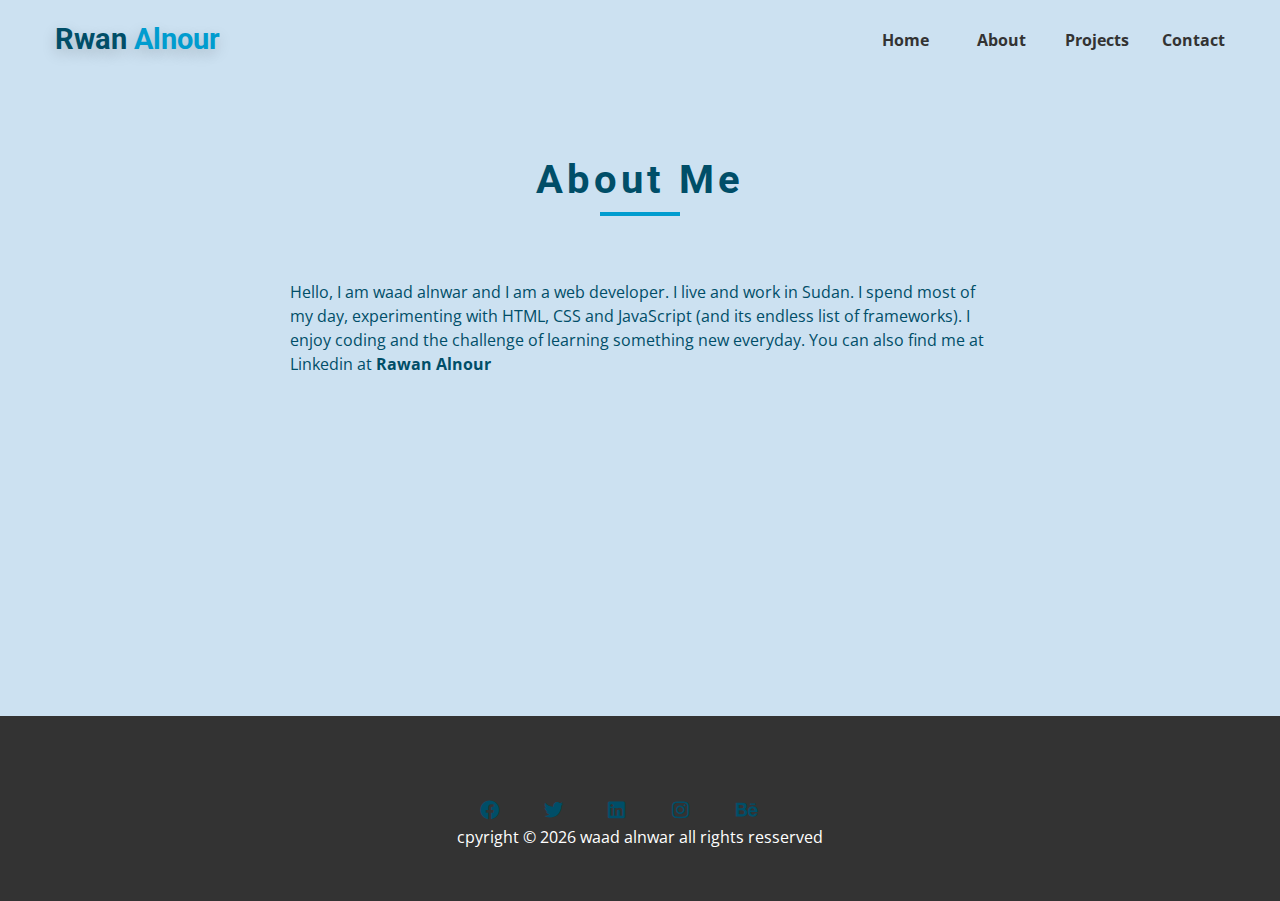
<file: about.html>
<!DOCTYPE html>
<html lang="en">
  <head>
    <meta charset="UTF-8" />
    <meta name="viewport" content="width=device-width, initial-scale=1.0" />
    <title>about</title>
    
    <link
      rel="stylesheet"
      href="./fontawesome-free-5.12.1-web/css/all.min.css"
    />
    <link rel="stylesheet" href="./css/styles.css" />
  </head>
  <body>

      <nav class="nav">
        <div class="nav-center">
          <div class="nav-header">
            <a href="index.html"><span class="nav-logo">Rwan <span>Alnour</span> </span></a>
            <button class="nav-btn"><i class="fas fa-bars"></i></button>
          </div>
          <ul class="nav-links">
            <li><a href="index.html" class="nav-link link-scroll">Home</a></li>
            <li><a href="about.html" class="nav-link link-scroll">about</a></li>
            <li><a href="projects.html" class="nav-link link-scroll">projects</a></li>
            <li><a href="contact.html" class="nav-link link-scroll">contact</a></li>
          </ul>
        </div>
      </nav>
  
  

    <aside class="side-bar">
      <div>
        <button class="close-btn"><i class="fas fa-times"></i></button>
        <ul class="side-links">
          <li><a href="index.html" class="side-link link-scroll">Home</a></li>
          <li><a href="about.html" class="side-link link-scroll">about</a></li>
          <li><a href="projects.html" class="side-link link-scroll">projects</a></li>
          <li><a href="contact.html" class="side-link link-scroll">contact</a></li>
        </ul>
        <ul class="soical-icons">
          <li><a href="#" class="social-icon"><i class="fab fa-facebook"></i></a></li>
          <li><a href="#" class="social-icon"><i class="fab fa-twitter"></i></a></li>
          <li><a href="#" class="social-icon"><i class="fab fa-linkedin"></i></a></li>
          <li><a href="#" class="social-icon"><i class="fab fa-instagram"></i></a></li>
          <li><a href="#" class="social-icon"><i class="fab fa-behance"></i></a></li>
          
        </ul>
      </div>
    </aside>




     <section class="section single-page">
       <div class="section-title">
         <h2>about me</h2>
         <div class="underline"></div>
       </div>

       <div class="section-center page-info">
      
          <p>
            Hello, I am waad alnwar and I am a web developer. I live and work in
            Sudan. I spend most of my day, experimenting with HTML, CSS and
            JavaScript (and its endless list of frameworks). I enjoy coding and the
            challenge of learning something new everyday. You can also find me at Linkedin at
            <a href="https://www.linkedin.com/"
              >Rawan Alnour</a
            >
          </p>
          
       
       </div>
     </section>

     <footer class="footer">
      <ul class="soical-icons">
        <li><a href="#" class="social-icon"><i class="fab fa-facebook"></i></a></li>
        <li><a href="#" class="social-icon"><i class="fab fa-twitter"></i></a></li>
        <li><a href="#" class="social-icon"><i class="fab fa-linkedin"></i></a></li>
        <li><a href="#" class="social-icon"><i class="fab fa-instagram"></i></a></li>
        <li><a href="#" class="social-icon"><i class="fab fa-behance"></i></a></li>  
      </ul>
        <p>cpyright &copy; <span id="year"></span> waad alnwar all rights resserved</p>
     </footer>
    
    <script src="./js/app.js"></script>
  </body>
</html>
</file>
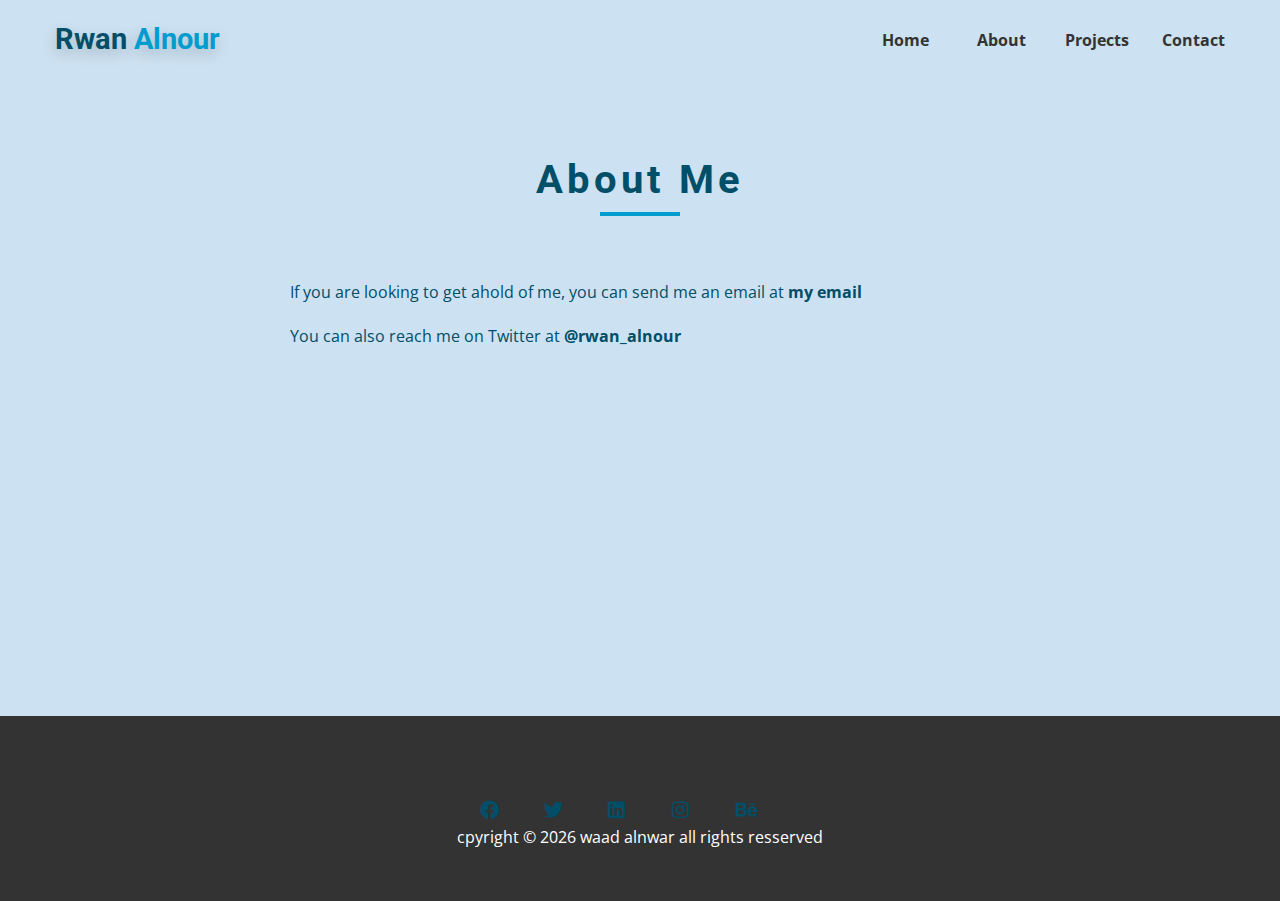
<file: contact.html>
<!DOCTYPE html>
<html lang="en">
  <head>
    <meta charset="UTF-8" />
    <meta name="viewport" content="width=device-width, initial-scale=1.0" />
    <title>contact</title>
    
    <link
      rel="stylesheet"
      href="./fontawesome-free-5.12.1-web/css/all.min.css"
    />
    <link rel="stylesheet" href="./css/styles.css" />
  </head>
  <body>

      <nav class="nav">
        <div class="nav-center">
          <div class="nav-header">
            <a href="index.html"><span class="nav-logo">Rwan <span>Alnour</span> </span></a>
            <button class="nav-btn"><i class="fas fa-bars"></i></button>
          </div>
          <ul class="nav-links">
            <li><a href="index.html" class="nav-link link-scroll">Home</a></li>
            <li><a href="about.html" class="nav-link link-scroll">about</a></li>
            <li><a href="projects.html" class="nav-link link-scroll">projects</a></li>
            <li><a href="contact.html" class="nav-link link-scroll">contact</a></li>
          </ul>
        </div>
      </nav>
  
  

    <aside class="side-bar">
      <div>
        <button class="close-btn"><i class="fas fa-times"></i></button>
        <ul class="side-links">
          <li><a href="index.html" class="side-link link-scroll">Home</a></li>
          <li><a href="about.html" class="side-link link-scroll">about</a></li>
          <li><a href="projects.html" class="side-link link-scroll">projects</a></li>
          <li><a href="contact.html" class="side-link link-scroll">contact</a></li>
        </ul>
        <ul class="soical-icons">
          <li><a href="#" class="social-icon"><i class="fab fa-facebook"></i></a></li>
          <li><a href="#" class="social-icon"><i class="fab fa-twitter"></i></a></li>
          <li><a href="#" class="social-icon"><i class="fab fa-linkedin"></i></a></li>
          <li><a href="#" class="social-icon"><i class="fab fa-instagram"></i></a></li>
          <li><a href="#" class="social-icon"><i class="fab fa-behance"></i></a></li>
          
        </ul>
      </div>
    </aside>




     <section class="section single-page">
       <div class="section-title">
         <h2>about me</h2>
         <div class="underline"></div>
       </div>

       <div class="section-center page-info">
      
        <p>
          If you are looking to get ahold of me, you can send me an email at
          <a href="mailto:waad.abdalwhab@gmail.com">my email</a>
        </p>
        <p>
          You can also reach me on Twitter at
          <a href="https://www.twitter.com">@rwan_alnour </a>
        </p>
        
          
       
       </div>
     </section>

     <footer class="footer">
      <ul class="soical-icons">
        <li><a href="#" class="social-icon"><i class="fab fa-facebook"></i></a></li>
        <li><a href="#" class="social-icon"><i class="fab fa-twitter"></i></a></li>
        <li><a href="#" class="social-icon"><i class="fab fa-linkedin"></i></a></li>
        <li><a href="#" class="social-icon"><i class="fab fa-instagram"></i></a></li>
        <li><a href="#" class="social-icon"><i class="fab fa-behance"></i></a></li>  
      </ul>
        <p>cpyright &copy; <span id="year"></span> waad alnwar all rights resserved</p>
     </footer>
    
    <script src="./js/app.js"></script>
  </body>
</html>
</file>
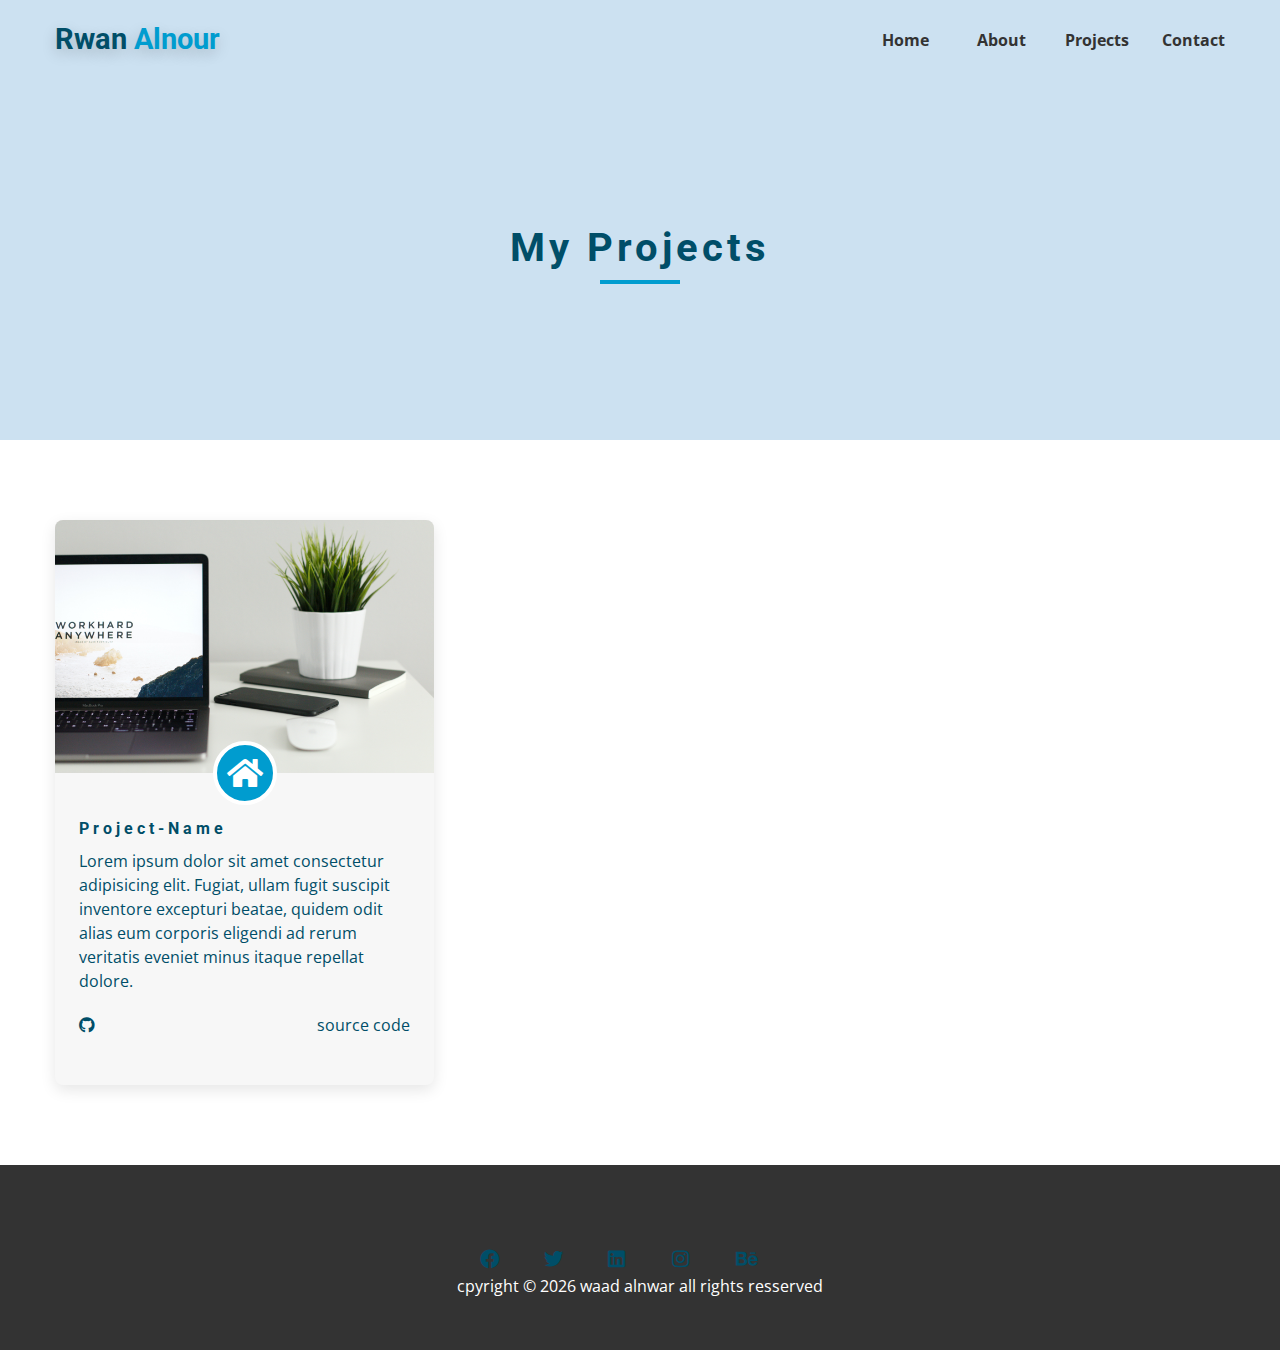
<file: projects.html>
<!DOCTYPE html>
<html lang="en">
  <head>
    <meta charset="UTF-8" />
    <meta name="viewport" content="width=device-width, initial-scale=1.0" />
    <title>projects</title>
    
    <link
      rel="stylesheet"
      href="./fontawesome-free-5.12.1-web/css/all.min.css"
    />
    <link rel="stylesheet" href="./css/styles.css" />
  </head>
  <body>

      <nav class="nav">
        <div class="nav-center">
          <div class="nav-header">
            <a href="index.html"><span class="nav-logo">Rwan <span>Alnour</span> </span></a>
            <button class="nav-btn"><i class="fas fa-bars"></i></button>
          </div>
          <ul class="nav-links">
            <li><a href="index.html" class="nav-link link-scroll">Home</a></li>
            <li><a href="about.html" class="nav-link link-scroll">about</a></li>
            <li><a href="projects.html" class="nav-link link-scroll">projects</a></li>
            <li><a href="contact.html" class="nav-link link-scroll">contact</a></li>
          </ul>
        </div>
      </nav>
  
  

    <aside class="side-bar">
      <div>
        <button class="close-btn"><i class="fas fa-times"></i></button>
        <ul class="side-links">
          <li><a href="index.html" class="side-link link-scroll">Home</a></li>
          <li><a href="about.html" class="side-link link-scroll">about</a></li>
          <li><a href="projects.html" class="side-link link-scroll">projects</a></li>
          <li><a href="contact.html" class="side-link link-scroll">contact</a></li>
        </ul>
        <ul class="soical-icons">
          <li><a href="#" class="social-icon"><i class="fab fa-facebook"></i></a></li>
          <li><a href="#" class="social-icon"><i class="fab fa-twitter"></i></a></li>
          <li><a href="#" class="social-icon"><i class="fab fa-linkedin"></i></a></li>
          <li><a href="#" class="social-icon"><i class="fab fa-instagram"></i></a></li>
          <li><a href="#" class="social-icon"><i class="fab fa-behance"></i></a></li>
          
        </ul>
      </div>
    </aside>
    

    <header class="projects-hero">
      <div class="section-title">
        <h2>my projects</h2>
        <div class="underline"></div>
      </div>
    </header>

    <div class="section">
        <div class="projects-center section-center">
          <article class="single-project">
            <div class="project-container">
              <img src="./images/project-1.jpg" alt="">
              <a href="#" class="project-icon"><i class="fas fa-home"></i></a>
            </div>
            <div class="project-info">
              <h4>project-name</h4>
              <p>Lorem ipsum dolor sit amet consectetur adipisicing elit. Fugiat, ullam fugit suscipit inventore excepturi beatae, quidem odit alias eum corporis eligendi ad rerum veritatis eveniet minus itaque repellat dolore.</p>
              <div class="project-footer">
                <span><i class="fab fa-github"></i></span>
                <a href="ithub.com/waadAlnwar">source code</a>
              </div>
            </div>
            
           
          </article>
        </div>
    </div>

   
    

     <footer class="footer">
      <ul class="soical-icons">
        <li><a href="#" class="social-icon"><i class="fab fa-facebook"></i></a></li>
        <li><a href="#" class="social-icon"><i class="fab fa-twitter"></i></a></li>
        <li><a href="#" class="social-icon"><i class="fab fa-linkedin"></i></a></li>
        <li><a href="#" class="social-icon"><i class="fab fa-instagram"></i></a></li>
        <li><a href="#" class="social-icon"><i class="fab fa-behance"></i></a></li>  
      </ul>
        <p>cpyright &copy; <span id="year"></span> waad alnwar all rights resserved</p>
     </footer>
    
    <script src="./js/app.js"></script>
  </body>
</html>
</file>
<file: css/styles.css>
/*
=============== 
Fonts
===============
*/
@import url("https://fonts.googleapis.com/css?family=Open+Sans|Roboto:400,700&display=swap");

/*
=============== 
Variables
===============
*/

/* 




 */
:root {
  --clr-primary-light: #cce1f1;
  --clr-primary-light-1: #b3e1f1;
  --clr-primary-light-2: #66c4e2;
  --clr-primary: #009ccf;
  --clr-primary-dark-1:#007da6;
  --clr-primary-dark-2:#004e68;
  --clr-p:#80a7b4;
  --clr-p-1:#ccdce1;
  --color-gray-dark: #777;
--color-gray-dark-2: #999;
--color-gray-dark-3: #333;

--color-gray-light-1: #f7f7f7;
--color-gray-light-2: #eee;

--color-white: #fff;
--color-black: #000; 
  --ff-primary: "Roboto", sans-serif;
  --ff-secondary: "Open Sans", sans-serif;
  --transition: all 0.3s linear;
  --spacing: 0.25rem;
  --radius: 0.5rem;
  --light-shadow: 0 5px 15px rgba(0, 0, 0, 0.1);
  --dark-shadow: 0 5px 15px rgba(0, 0, 0, 0.2);
  --max-width: 1170px;
}



/*
=============== 
Global Styles
===============
*/

*,
::after,
::before {
  margin: 0;
  padding: 0;
  box-sizing: border-box;
}
body {
  font-family: var(--ff-secondary);
  background: var(--color-white);
  color: var(--color-gray-dark-2);
  line-height: 1.5;
  font-size: 0.875rem;
}
ul {
  list-style-type: none;
}
a {
  text-decoration: none;
}
img:not(.nav-logo) {
  width: 100%;
  display: block;
}

h1,
h2,
h3,
h4 {
  letter-spacing: var(--spacing);
  text-transform: capitalize;
  line-height: 1.25;
  margin-bottom: 0.75rem;
  font-family: var(--ff-primary);
  color: var(--clr-primary-dark-2);
}
h1 {
  font-size: 3rem;
}
h2 {
  font-size: 2rem;
}
h3 {
  font-size: 1.25rem;
}
h4 {
  font-size: 0.875rem;
}
p {
  margin-bottom: 1.25rem;
  color: var(--clr-primary-dark-2);
}
@media screen and (min-width: 800px) {
  h1 {
    font-size: 4rem;
  }
  h2 {
    font-size: 2.5rem;
  }
  h3 {
    font-size: 1.75rem;
  }
  h4 {
    font-size: 1rem;
  }
  body {
    font-size: 1rem;
  }
  h1,
  h2,
  h3,
  h4 {
    line-height: 1;
  }
}
/*  global classes */

.btn {
  text-transform: uppercase;
  background: var(--clr-primary);
  color: var(--color-white);
  padding: 0.375rem 0.75rem;
  letter-spacing: var(--spacing);
  display: inline-block;
  font-weight: 700;
  -webkit-transition: var(--transition);
  transition: var(--transition);
  font-size: 0.875rem;
  border: 2px solid transparent;
  cursor: pointer;
  box-shadow: 0 1px 3px rgba(0, 0, 0, 0.2);
  border-radius: var(--radius);
  position: relative;
  z-index: 2;
}
.btn::before {
  content: "";
  position: absolute;
  top: 0;
  left: 0;
  width: 100%;
  height: 100%;
  background: var(--clr-primary);
  border-radius: var(--radius);
  z-index: 1;
  transition: var(--transition);
  opacity: 0;
}
.btn:hover {
  color: var(--clr-primary-1);
  background: var(--color-white);
}
.btn:hover::before {
  transform: scale(1.5);
  opacity: .3;
}
/* section */
.section {
  padding: 5rem 0;
}

.section-center {
  width: 90vw;
  margin: 0 auto;
  max-width: 1170px;
}
@media screen and (min-width: 992px) {
  .section-center {
    width: 95vw;
  }
}

.underline {
  width: 5rem;
  margin: 0 auto;
  height: .25rem;
  background-color: var(--clr-primary);
  margin-bottom: .5rem;
}
.section-title {
    margin-bottom: 4rem;
    text-align: center;
}

/* hero */
.header {
  background-color: var(--clr-primary-light);
  min-height: calc(100vh - 5rem);
  width: 100%;
}
.hero  .underline{
  margin-left: 0;
  margin-right: 0;
}
.hero-img {
  display: none;
}
.hero-center {
  display: grid;
  place-items: center;
  height: calc(100vh - 5rem);
}
.hero-info h4{
  color: var(--color-gray-dark-2);
  margin-left: .2rem;
}
.hero-icons {
  justify-items: start;
}
.btn-hero {
  margin-top: 1.5rem;
}
.photo {
  max-width: 25rem;
  height: 28rem;
  object-fit: cover;
  border-radius: var(--radius);
  position: relative;
}
@media only screen and (min-width:992px) {
  .hero-img, .about-img{
    display: block;
    position: relative;
  }
  .hero-img::before, .about-img::before {
    content: "";
    position: absolute;
    width: 100%;
    height: 100%;
    border: 3px solid var(--clr-primary);
    top: 2rem;
    right: -2rem;
    border-radius: var(--radius);
    /* z-index: -1; */
  }

  

  .hero-center {
      grid-template-columns: 1fr 1fr;
    }
}
/* nav */

.nav-links{
  display: none;
}

.nav {
  height: 5rem;
  padding: 1rem;
  display: grid;
  align-items: center;
  transition: var(--transition);
  background-color: var(--clr-primary-light);
}

.fixed-nav {
  position: fixed;
  top: 0;
  left: 0;
  width: 100%;
  z-index: 3;
  background-color: var(--color-white);
  box-shadow: var(--light-shadow);
}
.nav-center {
  width: 100%;
  max-width: 1170px;
  margin: 0 auto;
  
}
.nav-header {
  display: grid;
  grid-template-columns: 1fr 1fr;
  align-items: center;
}
.nav-btn {
  background: none;
  border: transparent;
  color: var(--clr-primary);
  cursor: pointer;
  font-size: 1.5rem;
  justify-self: flex-end;
}
.nav-logo {
  color: var(--clr-primary-dark-2);
  font-size: 1.8rem;
  font-family: var(--ff-primary);
  font-weight: bold;
  text-shadow: var(--dark-shadow);
}
.nav-logo span {
  color: var(--clr-primary);
}

/* sidebar */
.side-bar {
   position: fixed;
   z-index: 5;
   height: 100%;
   width: 100%;
   top: 0;
   left: 0;
   background-color: var(--clr-primary-light-2);
   display: grid;
   place-items: center;
   transition: var(--transition);
   transform: translateX(-100%);
}
.show-side {
  transform: translateX(0); 
}
.side-links {
  text-align: center;
}
.side-link {
  color: var(--clr-primary-dark-2);
  display: inline-block;
  margin-bottom: 2rem;
  font-size: 1.4rem;
  font-weight: bold;
  text-transform: capitalize;
  border-bottom: 1px solid transparent;
  transition: var(--transition);
}
.side-link:hover{
  border-bottom: 1px solid var(--color-gray-dark-2);
  color:var(--color-gray-dark-2);
}
.soical-icons {
  display: grid;
  width: 20rem;
  grid-template-columns: repeat(5, 1fr);
 
  margin-top: 5rem;

}
.side-bar .soical-icons {
  justify-items: center;
}
.social-icon {
  color: var(--clr-primary-dark-2);
  transition: var(--transition);
  font-size: 1.2rem;
  
}
.social-icon:hover {
  color: var(--color-gray-dark-2);
}
.close-btn {
  position: absolute;
  top: 1.6rem;
  right: 1.5rem;
  background: none;
  border: none;
  font-size: 1.3rem;
  color: rgb(156, 17, 17);
  cursor: pointer;
}
@media only screen and (min-width: 768px) {
  .nav-btn {
    display: none;
  }
  .nav-center {
    display: grid;
    grid-template-columns: auto 1fr;
    align-items: center;
  }
  .nav-links {
    display: grid;
    grid-template-columns: repeat(4,1fr);
    justify-items: center;
    justify-self: end;
    column-gap: 2rem;
  }
  .nav-link {
    text-transform: capitalize;
    color: var(--color-gray-dark-3);
    font-weight: bold;
    font-size: 1rem;
    transition: var(--transition);
    position: relative;
  }
  .nav-link:hover {
    color: var(--clr-primary-light-2);
    
  }
 
}


/* about me */

.about-center {
  display: grid;
  place-items: center;
  gap: 4rem 2rem;
}




.about-title {
text-align: left;
margin-bottom: 2rem;
}
.about-title .underline {
  margin-left: 0;
  margin-top: -.5rem;
}

@media only screen and (min-width: 992px) {
  .about-center {
    grid-template-columns: 1fr 1fr;
  }
  .about-img::before {
    left: -2rem;
  }
}

/* services */
.services {
  background-color: var(--color-gray-light-1);
}
.service {
  text-align: center;
  padding: 2rem 1rem;
 transition: var(--transition);
  border-radius: var(--radius);
  background-color: var(--color-white);
  box-shadow: var(--light-shadow);
 
  margin-bottom: 2rem;
}

.service i {
  font-size: 2rem;
  margin-bottom: 2rem;
  transition: var(--transition);
}

.service .underline {
  width: 3rem;
  height: .12rem;
  margin-bottom: 2rem;
  transition: var(--transition);
}
.service p {
  transition: var(--transition);
}
.service h4 {
  color: var(--clr-primary-dark-2);
  transition: var(--transition);
}
.service:hover {
  color: var(--color-gray-light-1);
  background-color: var(--clr-primary);
}
.service:hover p{
  color: var(--color-gray-light-1);
 
}
.service:hover h4{
  color: var(--color-gray-light-1);
 
}
.service:hover .underline {
  background-color: var(--color-gray-light-1);
}
/* .services-center {
  display: grid;
  gap: 2rem;
  grid-template-columns: repeat(auto-fill, minmax(278.6px,1fr));
} */

@media screen and (min-width: 768px){
   .services-center {
     display: grid;
     grid-template-columns: 1fr 1fr;
     column-gap: 2rem;
   }
}
@media screen and (min-width: 992px){
  .services-center {
    grid-template-columns: 1fr 1fr 1fr;
  }
}

/* works */
.works-title p {
  width: 85vw;
  max-width: 30rem;
  margin: 0 auto;
}

.work {
  position: relative;
  margin-bottom: 2rem;
  background-color: var(--clr-primary);
  border-radius: var(--radius);
}
.work img {
  height: 15rem;
  object-fit: cover;
  transition: var(--transition);
  border-radius: var(--radius);
}
.img-preview {
  position: absolute;
  top: 50%;
  left: 50%;
  transform: translate(-50%,-50%);
  text-align: center;
  color: var(--color-white);
  opacity: 0;
  transition: var(--transition);
}
.img-preview p {
  font-size: 1.2rem;
  color: var(--color-white);
}
.work:hover img {
  opacity: .1;
}
.work:hover .img-preview {
  opacity: 1;
}
.work::after {
  content: "";
  position: absolute;
  top: 0;
  left: 0;
  width: 100%;
  height: 100%;
  border: 2px solid var(--color-white);
  opacity: 0;
  transition: var(--transition);
}

.work:hover::after {
  transform: scale(.5);
  opacity: 1;
}

@media only screen and (min-width:768px) {
  .works-center {
    display: grid;
    grid-template-columns: 1fr 1fr;
    column-gap: 2rem;
  }
}

@media only screen and (min-width:992px) {
  .works-center {
    
    grid-template-columns: 1fr 1fr 1fr;
    
  }
}
@media only screen and (min-width:1170px) {
  .works-center {
    grid-template-columns: 1fr 1fr 1fr;
    grid-template-rows: 12.5rem 12.5rem;
    grid-template-areas: "a b b" 
                         "a c d";
                         
    gap: 2rem;                     
  }
 

  .work {
    height: 100%;
  }
  .work img {
    height: 100%;
  }
  .work-1 {
    grid-area: a;
  }
  .work-2 {
    grid-area: b;
  }
  .work-3 {
    grid-area: c;
  }
  .work-4 {
    grid-area: d;
  }
}

/* connect */
.connect {
  position: relative;
  min-height: 40vh;
  padding: 10rem 0;
  margin: 5rem 0;
  display: grid;
  place-items: center;
}
.video-container {
  position: absolute;
  top: 0;
  left: 0;
  width: 100%;
  height: 100%;
  object-fit: cover;
  z-index: -2;
}
.connect::after {
  content: "";
  position: absolute;
  top: 0;
  left: 0;
  width: 100%;
  height: 100%;
  background-color: rgba(255,255,255,.8);
  z-index: -1;
}

.connect-info {
  margin: 0 1rem;
  text-align: center;
  background-color: var(--clr-primary-light-1);
  padding: 3rem 5rem 10rem 5rem ;
  clip-path: polygon(0% 0%, 100% 0%, 100% 75%, 75% 75%, 75% 100%, 50% 75%, 0% 75%);
}
.connect-info p {
  max-width: 30rem;
}
.connect-info .section-title {
  margin-bottom: 2rem;
}

/* skills */

.skill-container {
  width: 100%;
  height: 1rem;
  background-color: var(--clr-primary);
  border-radius: var(--radius);
  position: relative;
}
.skill-value {
  position: absolute;
  left: 0;
  top: 0;
  background-color: var(--clr-primary-light-1);
  height: 100%;
  border-radius: var(--radius);
}
.skills-center article {
  margin-bottom: 4rem;
}
.skill {
  margin-bottom: 2rem;
}
.skill p {
  margin-bottom: .5rem;
  text-transform: capitalize;
}
.value-90 {
  width: 90%;
}

.value-70 {
  width: 70%;
}
.value-50 {
  width: 50%;
}
.value-60 {
  width: 60%;
}
.value-80 {
  width: 80%;
}
.skill-text {
  position: absolute;
  top: -2rem;
  left: 50%;
  transform: translateX(-50%);
}
.skill-text-90 {
  left: 90%;
}
.skill-text-80 {
  left: 80%;
}
.skill-text-70 {
  left: 70%;
}
.skill-text-60 {
  left: 60%;
}
.skill-text-50 {
  left: 50%;
}

@media only screen and (min-width: 768px ){
  .skills-center {
    display: grid;
    grid-template-columns: 1fr 1fr;
    column-gap: 2rem;
  }
}


/* timeline */
.timeline-center {
  width: 80vw;
  max-width: 30rem;
}

.timeline-item {
  margin: 0;
  padding: 4rem 2rem;
   border-top: .1rem dashed var(--clr-primary);
   position: relative;
}
.timeline-item p {
  margin-bottom: 0;
}
.timeline-item:nth-child(even) {
  border-left: .1rem dashed var(--clr-primary);
  border-top-left-radius: 2rem;
  border-bottom-left-radius: 2rem;
  margin-right: 2rem;
  padding-right: 0;
}
.timeline-item:nth-child(odd) {
  border-right: .1rem dashed var(--clr-primary);
  border-top-right-radius: 2rem;
  border-bottom-right-radius: 2rem;
  margin-left: 2rem;
  padding-left: 0;
}

.timeline-number {
  position: absolute;
  width: 2rem;
  height: 2rem;
  background-color: var(--clr-primary);
  color: var(--color-white);
  display: grid;
  place-items: center;
  border-radius: 50%;
  top: 50%;
  transform: translate(-50%,-50%);
}
.timeline-item:nth-child(odd) .timeline-number {
  right: 0;
  transform: translate(50%,-50%);
}
.timeline-item:nth-child(even) .timeline-number {
  left: 0;
}
.timeline-item:first-child  {
  border-top-right-radius: 0;
  border-top: 0;
}
.timeline-item:last-child  {
  border-bottom-right-radius: 0;
}


/* blog */
.card {
  height: 29rem;
  position: relative;
  perspective: 1800px;
}
.card-side {
  position: absolute;
  top: 0;
  left: 0;
  width: 100%;
  height: 100%;
  backface-visibility: hidden;
  transition: all 2s linear;
  border-radius: var(--radius);
  box-shadow: var(--light-shadow);
}
.card-info {
  padding: 1rem 1.5rem;
}
.card-front img {
  height: 13rem;
  object-fit: cover;
  border-top-left-radius: var(--radius);
  border-top-right-radius: var(--radius);
}
.card-footer {
 display: grid;
 grid-template-columns: 1fr auto;
 align-items: center;
}
.card-footer img {
  width: 2rem;
  height: 2rem;
  object-fit: cover;
  border-radius: 50%;
}
.card-back {
  transform: rotateY(180deg);
   background-color: var(--clr-primary-dark-1);
  display: grid;
   place-items: center;
}
.card:hover .card-front {
  transform: rotateY(-180deg);
}
.card:hover .card-back {
  transform: rotateY(0);
}

.blog-center {
  display: grid;
  grid-template-columns: repeat(auto-fill,minmax(330px,1fr));
  gap:3rem 1rem;
}



/* footer */
.footer {
  background-color: var(--color-gray-dark-3);
  padding-bottom: 2rem;
  display: grid;
  place-items: center;
}

.footer  p{
  color: #fff;
}
.footer  p{
  color: #fff;
}

/* pages */

.single-page {
  background: var(--clr-primary-light);
  min-height: calc(100vh - 5rem - 184px) ;
}

.page-info {
  max-width: 700px;
}
.page-info a {
  color: var(--clr-primary-dark-2);
  font-weight: bold;
  transition: var(--transition);
}
.page-info a:hover {
  color: var(--clr-primary);
}

/* projects page */
.projects-hero {
  height: 40vh;
  background: var(--clr-primary-light);
  display: grid;
  place-items: center;
}
.projects-hero .section-title {
  margin-bottom: 0;
}

.single-project {
  background: var(--color-gray-light-1);
  border-radius: var(--radius);
  box-shadow: var(--light-shadow);
}
.project-container img {
  border-top-left-radius: var(--radius);
  border-top-right-radius: var(--radius);
}

.project-container{
  position: relative;
}
.project-icon {
  position: absolute;
  bottom: 0;
  left: 50%;
  transform: translate(-50%,50%);
  font-size: 2rem;
  width: 4rem;
  height: 4rem;
  background: var(--clr-primary);
  display: grid;
  place-items: center;
  border-radius: 50%;
  color: var(--color-white);
  border: .3rem solid var(--color-white);
}

.project-info {
  padding: 3rem 1.5rem;
}
.project-footer {
  display: grid;
  grid-template-columns: 1fr auto;
  color: var(--clr-primary-dark-2);
}
.project-footer a{
  color: var(--clr-primary-dark-2);
}

.projects-center {
  display: grid;
  grid-template-columns: repeat(auto-fill,minmax(330px,1fr));
  gap: 3rem 1rem;
}
</file>
